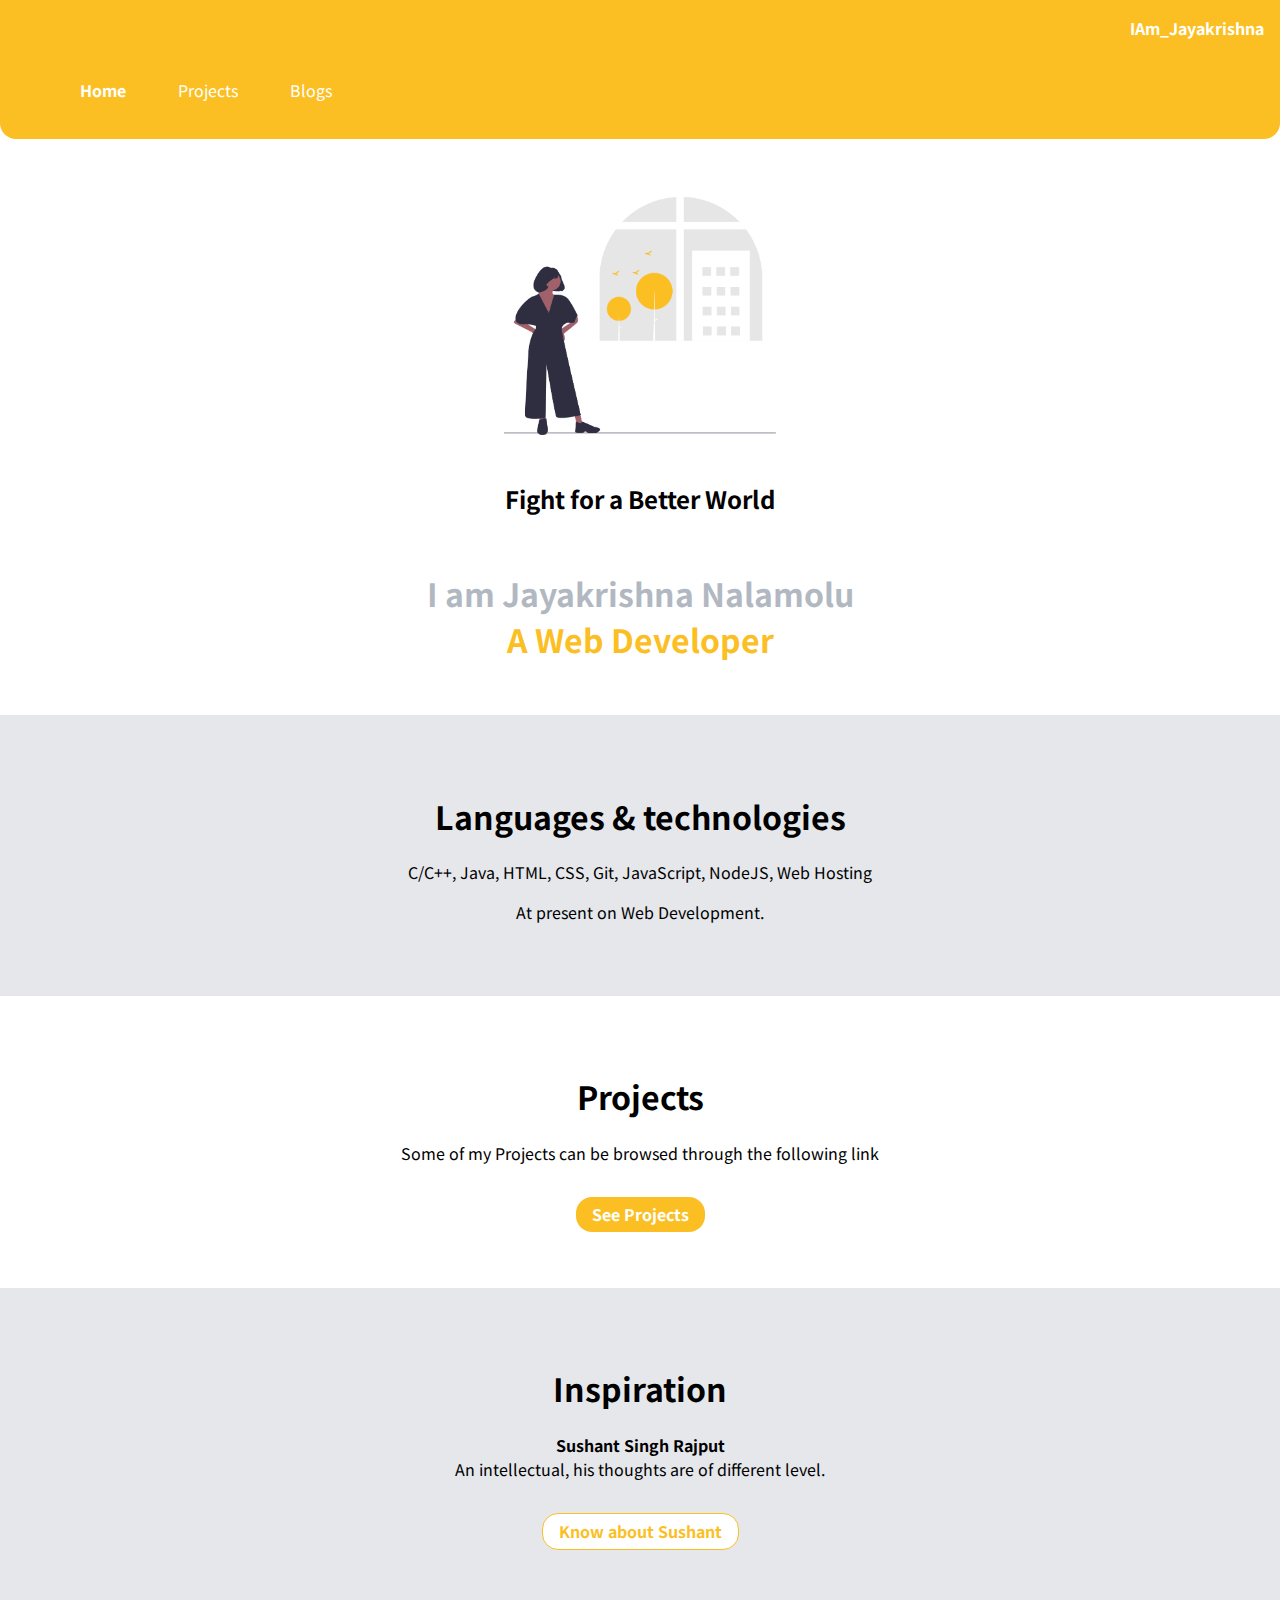
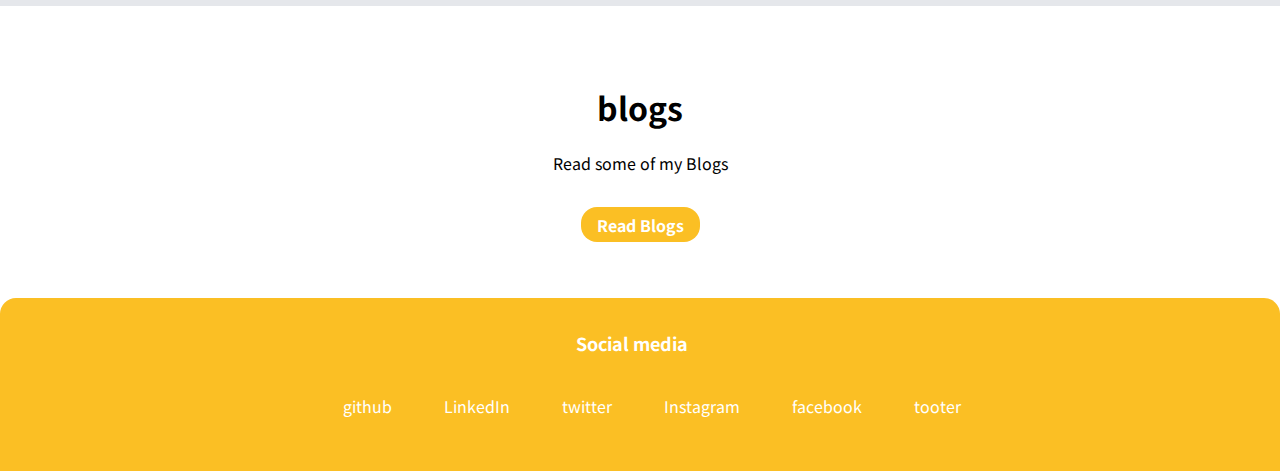
<file: index.html>
<!DOCTYPE html>
<html lang="en">
<head>
    <meta charset="UTF-8">
    <meta name="viewport" content="width=device-width, initial-scale=1.0">
    <title>Jayakrishna Nalamolu</title>
    <link href="styles.css" rel="Stylesheet">
</head>
<body>
    <nav class="navigation container">
        <div class="nav-brand nav-right">IAm_Jayakrishna</div>
        <ul class="list-non-bullet nav-left">
            <li class="list-item-inline">
            <a href="index.html" class="link nav-active ">Home</a>
            </li>
            <li class="list-item-inline">
                <a href="projects.html" class="link">Projects</a>
            </li>
            <li class="list-item-inline">
                <a href ="blogs.html" class="link">Blogs</a>
            </li>
        </ul>
    </nav>
    <header class="hero">
        <img src="/lib/undraw_a_better_world_9xfd.png" class="hero-img">
        <h2>Fight for a Better World</h2>
        <h1 class="hero-head">I am Jayakrishna Nalamolu <br> <span> A Web Developer</span></h1>
    </header>
    <section class="section ow">
        <div class="container container-center">
            <h1>Languages & technologies</h1>
            <p>C/C++, Java, HTML, CSS, Git, JavaScript, NodeJS, Web Hosting</p>
            <p>At present on Web Development.</p>
        </div>
    </section>
    <section class="section">
        <div class="container container-center">
            <h1>Projects</h1>
            <p>Some of my Projects can be browsed through the following link</p>
            <a href="projects.html" class="link link-primary"><b>See Projects</b></a>
        </div>
    </section>
    <section class="section ow">
        <div class="container container-center">
            <h1>Inspiration</h1>
            <p><b>Sushant Singh Rajput</b><br>An intellectual, his thoughts are of different level.</p>
            <a href="https://selfmusing.com/" target=" " class="link link-secondary"><b>Know about Sushant</b></a>
        </div>
    </section>
    <section class="section">
        <div class="container container-center">
            <h1>blogs</h1>
            <p>Read some of my Blogs</p>
            <a href="blogs.html" class="link link-primary"><b>Read Blogs</b></a>
        </div>
    </section>
    <footer class="footer">
        <div class="footer-heading">Social media</div>
        <ul class="social-links list-non-bullet">
            <li class="list-item-inline"><a href="https://www.github.com/jayakrishna352" target=" " class="link">github</a></li>
            <li class="list-item-inline"><a href="https://www.linkedin.com/in/jayakrishna-nalamolu-738a07184/" target=" " class="link">LinkedIn</a></li>
            <li class="list-item-inline"><a href="https://www.twitter.com/SysoutCtrl_User" target=" " class="link">twitter</a></li>
            <li class="list-item-inline"><a href="https://www.instagram.com/iam_jayakrishna" target=" " class="link">Instagram</a></li>
            <li class="list-item-inline"><a href="https://www.facebook.com/jayakrishnanalamolu3" target=" " class="link">facebook</a></li>
            <li class="list-item-inline"><a href="https://www.tooter.in/Sysout_User" target=" " class="link">tooter</a></li>
        </ul>
    </footer>

</body>
</html>
</file>
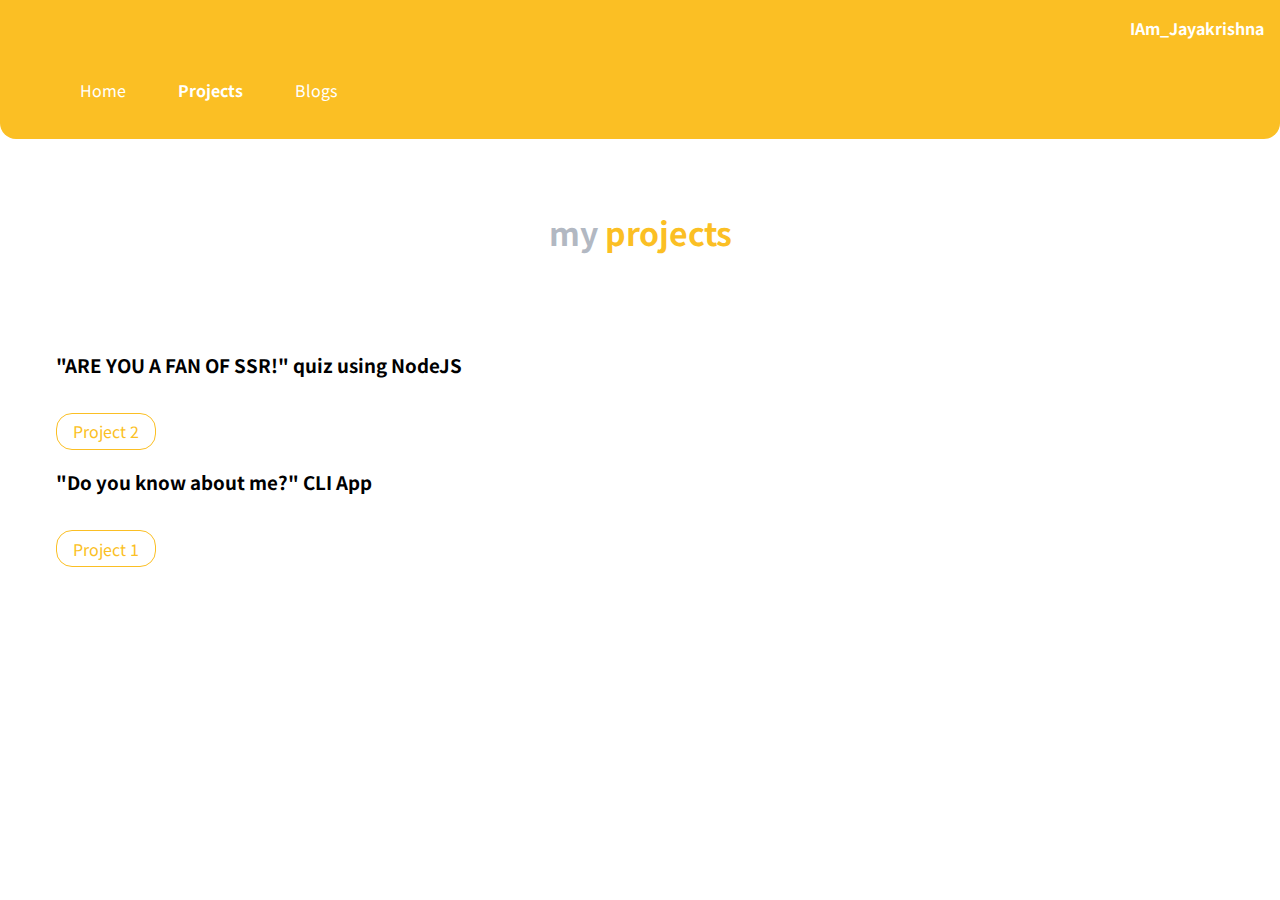
<file: projects.html>
<!DOCTYPE html>
<html lang="en">
<head>
    <meta charset="UTF-8">
    <meta name="viewport" content="width=device-width, initial-scale=1.0">
    <title>Projects</title>
    <link rel="Stylesheet" href="styles.css">
</head>
<body>
    <nav class="navigation container">
        <div class="nav-brand nav-right">IAm_Jayakrishna</div>
        <ul class="list-non-bullet nav-left">
            <li class="list-item-inline">
            <a href="index.html" class="link">Home</a>
            </li>
            <li class="list-item-inline">
                <a href="projects.html" class="link nav-active">Projects</a>
            </li>
            <li class="list-item-inline">
                <a href ="blogs.html" class="link">Blogs</a>
            </li>
        </ul>
    </nav>
    <header class="hero">
        <h1 class="hero-head">my <span>projects</span></h1>
    </header>

    <section class="container">
        <ul class="list-non-bullet">
            <li><h3>"ARE YOU A FAN OF SSR!" quiz using NodeJS</h3 ></li>
            <li><a href="https://repl.it/@Jayakrishna352/ARE-YOU-A-FAN-OF-SSR-3-LEVELS" target=" " class="link link-secondary">Project 2</a></li>
            <li><h3>"Do you know about me?" CLI App</h3 ></li>
                <li><a href="https://repl.it/@Jayakrishna352/DO-YOU-KNOW-NJK" target=" " class="link link-secondary">Project 1</a></li>
            <li>
                <h3></h3>
            </li>
        </ul>
    </section>
</body>
</html>
</file>
<file: styles.css>
@import url('https://fonts.googleapis.com/css2?family=Noto+Sans+KR&display=swap');

:root {
    --default-color: #FBBF24;
    --grey-color: #9CA3AF;
    --off-white: #E5E7EB;
}
hr {
    margin: 2rem 0rem;
}

body {
    font-family: 'Noto Sans KR', sans-serif;
    margin: 0px;
}

.container {
    padding: 1.5rem 1rem;

}
.container-center {
    max-width: 600px;
    margin: auto;
}

.link { 
    display: inline-block;
    margin-top: 1rem;
    text-decoration: none;
    padding: .35rem 1rem;
}

.link-primary {
    background-color: var(--default-color);
    border-radius: 1rem;
    color: white;
}
.link-secondary {
    color: var(--default-color);
    background-color: white;
    border: 1px solid var(--default-color);
    border-radius: 1rem;
}

.list-non-bullet {
    list-style: none;
}

.list-item-inline {
    display: inline;
    padding: 0rem .5rem;
}

.navigation{
    background-color: var(--default-color);
    color: white;
    padding: 1rem;
    border-bottom-left-radius: 1rem;
    border-bottom-right-radius: 1rem;
}
.navigation .nav-right {
    text-align: right;
}
.navigation .nav-left {
    text-align: left;
}
.navigation .nav-brand {
    font-weight: bold;
}
.navigation .link {
    color: white;
}
.navigation .nav-active {
    font-weight: bolder;
}
.hero {
    padding: 2rem;
    padding-top: 2rem;
}
.hero .hero-img {
    max-width: 350px;
    display: block;
    margin: auto;
    width: 80%;

}
.hero .hero-head {
    text-align: center;
    color: #b2b8c2;
    padding-top: 1rem;
}
.hero .hero-head span {
    color: var(--default-color);
}
.hero h2 {
    text-align: center;
    padding: 1rem;
    padding-top: 0rem;
}

.section {
    padding: 2rem;
    text-align: center;
}

.ow {
    background-color: var(--off-white);
}

.footer {
    background-color: var(--default-color);
    padding:  2rem 1rem;
    text-align: center;
    color: white;
    border-top-left-radius: 1rem;
    border-top-right-radius: 1rem;
    padding-inline-start: 0px;
}
.footer-heading {
    font-weight: bold;
    font-size: large;
}
.footer .link {
    color: white;
}
</file>
